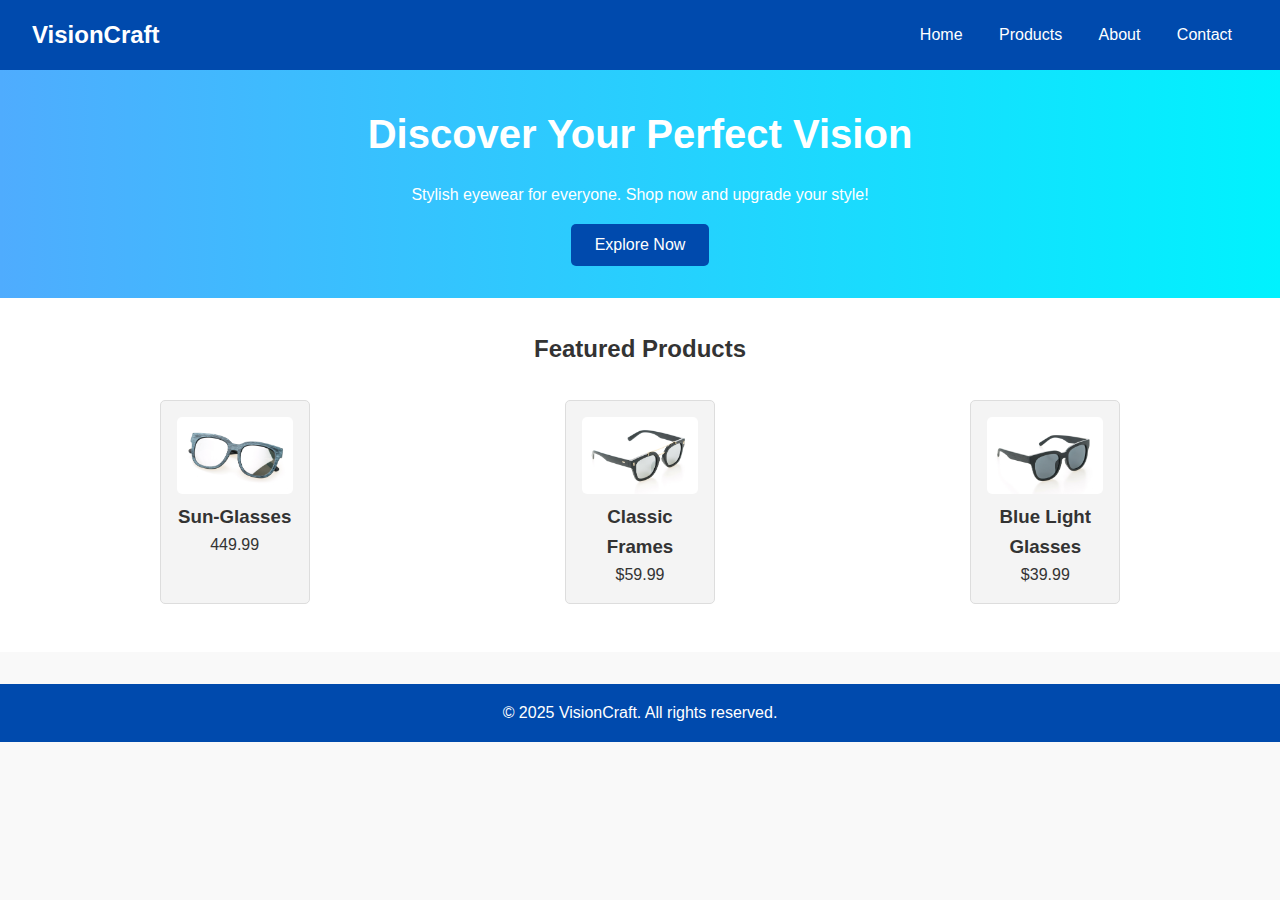
<file: WAD1/index.html>
<!DOCTYPE html>
<html lang="en">
<head>
    <meta charset="UTF-8">
    <meta name="viewport" content="width=device-width, initial-scale=1.0">
    <title>VisionCraft - Home</title>
    <link rel="stylesheet" href="style.css">
</head>
<body>
    <header>
        <div class="logo">VisionCraft</div>
        <nav>
            <a href="index.html">Home</a>
            <a href="product.html">Products</a>
            <a href="#">About</a>
            <a href="#">Contact</a>
        </nav>
    </header>
    <main>
        <section class="banner">
            <h1>Discover Your Perfect Vision</h1>
            <p>Stylish eyewear for everyone. Shop now and upgrade your style!</p>
            <a href="product.html" class="btn">Explore Now</a>
        </section>
        <section class="featured-products">
            <h2>Featured Products</h2>
            <div class="product-list">
                <div class="product-card">
                    <img src="assests/sunglasses.jpg" alt="Product 1">
                    <h3>Sun-Glasses</h3>
                    <p>449.99</p>
                </div>
                <div class="product-card">
                    <img src="assests/sunglass2.jpg" alt="Product 2">
                    <h3>Classic Frames</h3>
                    <p>$59.99</p>
                </div>
                <div class="product-card">
                    <img src="assests/sunglass3.jpg" alt="Product 3">
                    <h3>Blue Light Glasses</h3>
                    <p>$39.99</p>
                </div>
            </div>
        </section>
    </main>
    <footer>
        <p>© 2025 VisionCraft. All rights reserved.</p>
    </footer>
</body>
</html>
</file>
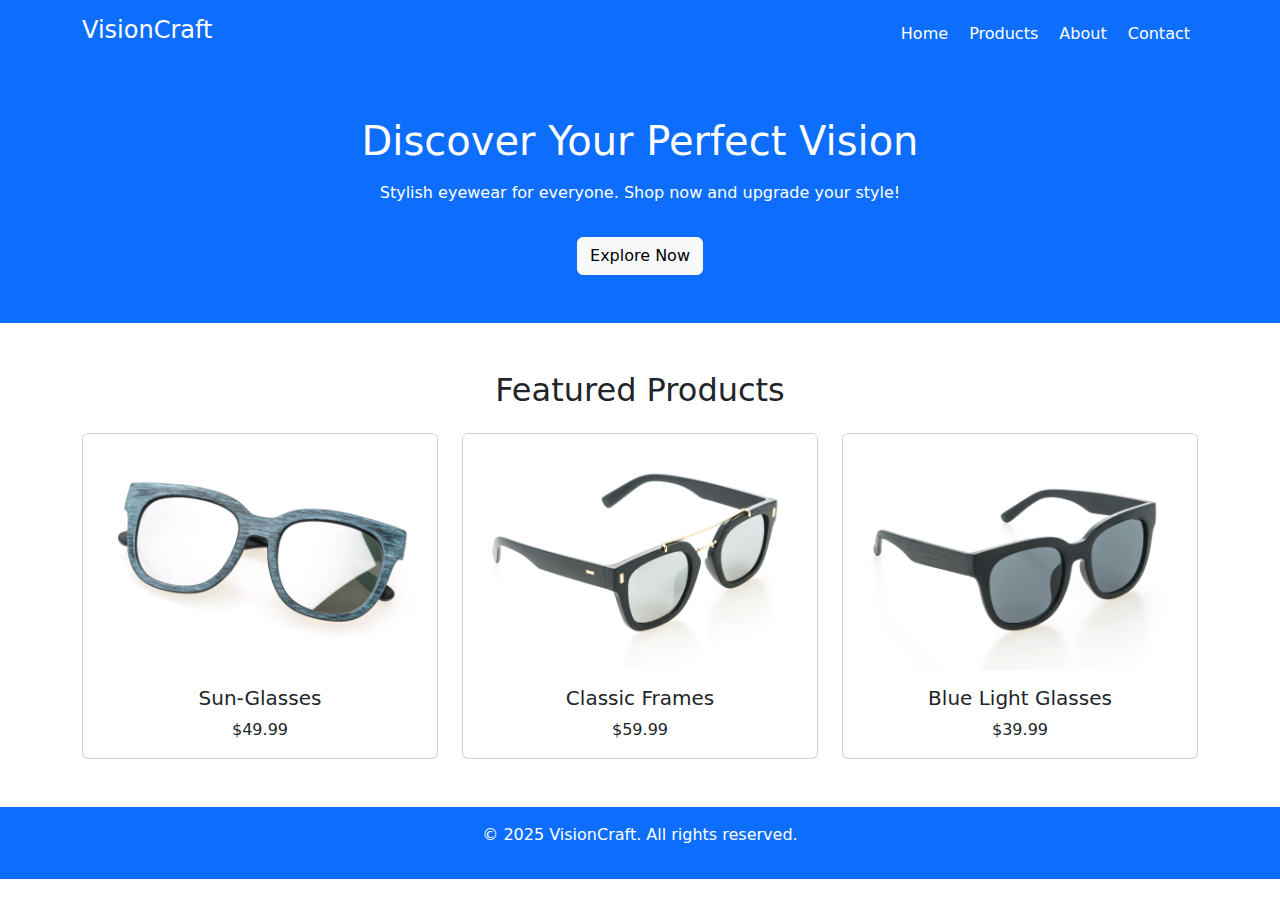
<file: WAD2/index.html>
<!DOCTYPE html>
<html lang="en">
<head>
    <meta charset="UTF-8">
    <meta name="viewport" content="width=device-width, initial-scale=1.0">
    <title>VisionCraft - Home</title>
    <link href="https://cdn.jsdelivr.net/npm/bootstrap@5.3.0/dist/css/bootstrap.min.css" rel="stylesheet">
</head>
<body>
    <header class="bg-primary text-white py-3">
        <div class="container d-flex justify-content-between align-items-center">
            <h1 class="fs-4">VisionCraft</h1>
            <nav>
                <a href="index.html" class="text-white text-decoration-none mx-2">Home</a>
                <a href="product.html" class="text-white text-decoration-none mx-2">Products</a>
                <a href="#" class="text-white text-decoration-none mx-2">About</a>
                <a href="#" class="text-white text-decoration-none mx-2">Contact</a>
            </nav>
        </div>
    </header>
    <main>
        <section class="text-center text-white bg-primary py-5">
            <div class="container">
                <h1>Discover Your Perfect Vision</h1>
                <p class="mt-3">Stylish eyewear for everyone. Shop now and upgrade your style!</p>
                <a href="product.html" class="btn btn-light mt-3">Explore Now</a>
            </div>
        </section>
        <section class="py-5">
            <div class="container text-center">
                <h2>Featured Products</h2>
                <div class="row mt-4">
                    <div class="col-md-4">
                        <div class="card">
                            <img src="assets/sunglasses.jpg" class="card-img-top" alt="Sun-Glasses">
                            <div class="card-body">
                                <h5 class="card-title">Sun-Glasses</h5>
                                <p class="card-text">$49.99</p>
                            </div>
                        </div>
                    </div>
                    <div class="col-md-4">
                        <div class="card">
                            <img src="assets/sunglass2.jpg" class="card-img-top" alt="Classic Frames">
                            <div class="card-body">
                                <h5 class="card-title">Classic Frames</h5>
                                <p class="card-text">$59.99</p>
                            </div>
                        </div>
                    </div>
                    <div class="col-md-4">
                        <div class="card">
                            <img src="assets/sunglass3.jpg" class="card-img-top" alt="Blue Light Glasses">
                            <div class="card-body">
                                <h5 class="card-title">Blue Light Glasses</h5>
                                <p class="card-text">$39.99</p>
                            </div>
                        </div>
                    </div>
                </div>
            </div>
        </section>
    </main>
    <footer class="bg-primary text-white text-center py-3">
        <p>© 2025 VisionCraft. All rights reserved.</p>
    </footer>
    <script src="https://cdn.jsdelivr.net/npm/bootstrap@5.3.0/dist/js/bootstrap.bundle.min.js"></script>
</body>
</html>
</file>
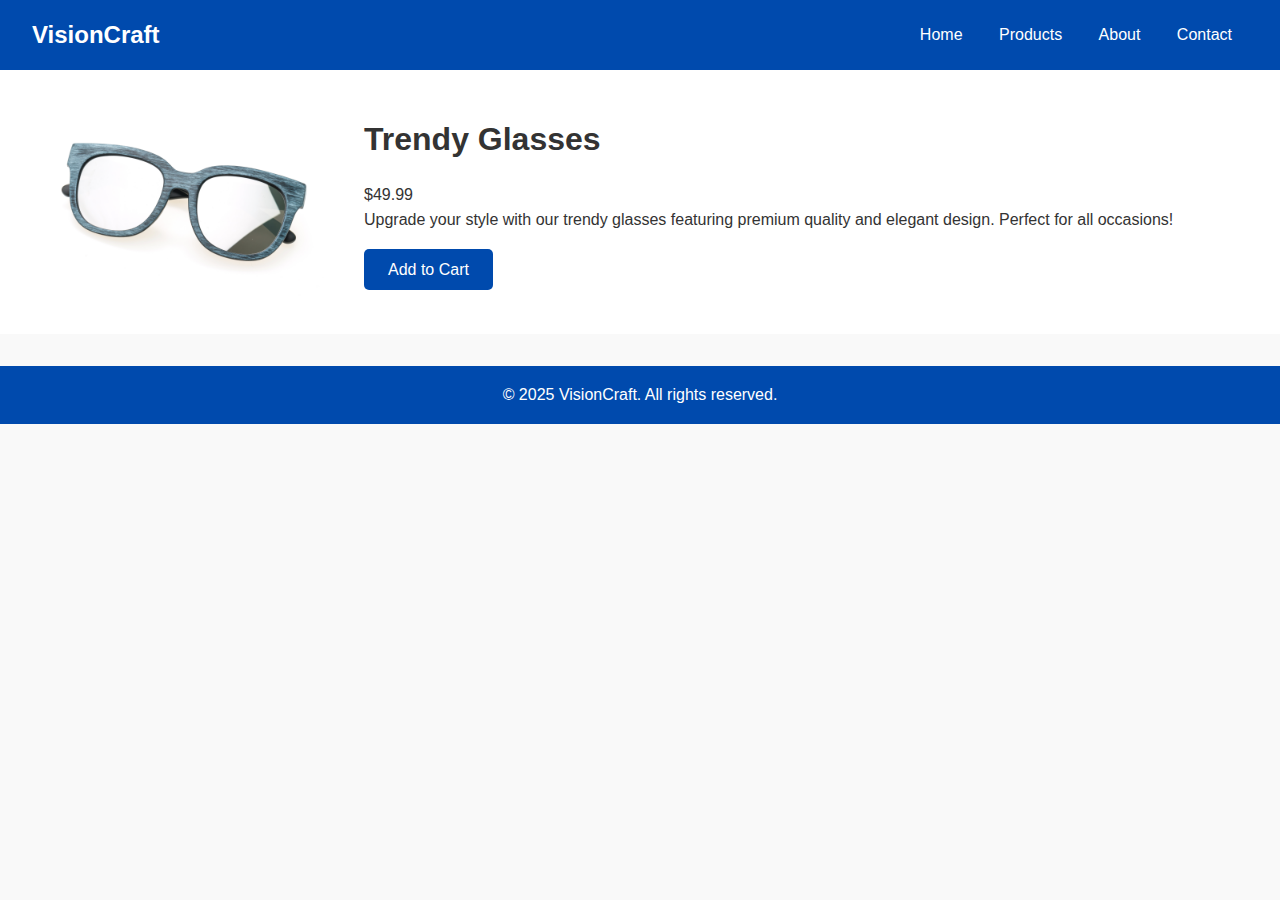
<file: WAD1/product.html>
<!DOCTYPE html>
<html lang="en">
<head>
    <meta charset="UTF-8">
    <meta name="viewport" content="width=device-width, initial-scale=1.0">
    <title>VisionCraft - Product</title>
    <link rel="stylesheet" href="style.css">
</head>
<body>
    <header>
        <div class="logo">VisionCraft</div>
        <nav>
            <a href="index.html">Home</a>
            <a href="product.html">Products</a>
            <a href="#">About</a>
            <a href="#">Contact</a>
        </nav>
    </header>
    <main>
        <section class="product-details">
            <img src="assests/sunglasses.jpg" alt="Product Image">
            <div class="details">
                <h1>Trendy Glasses</h1>
                <p>$49.99</p>
                <p>Upgrade your style with our trendy glasses featuring premium quality and elegant design. Perfect for all occasions!</p>
                <a href="#" class="btn">Add to Cart</a>
            </div>
        </section>
    </main>
    <footer>
        <p>© 2025 VisionCraft. All rights reserved.</p>
    </footer>
</body>
</html>
</file>
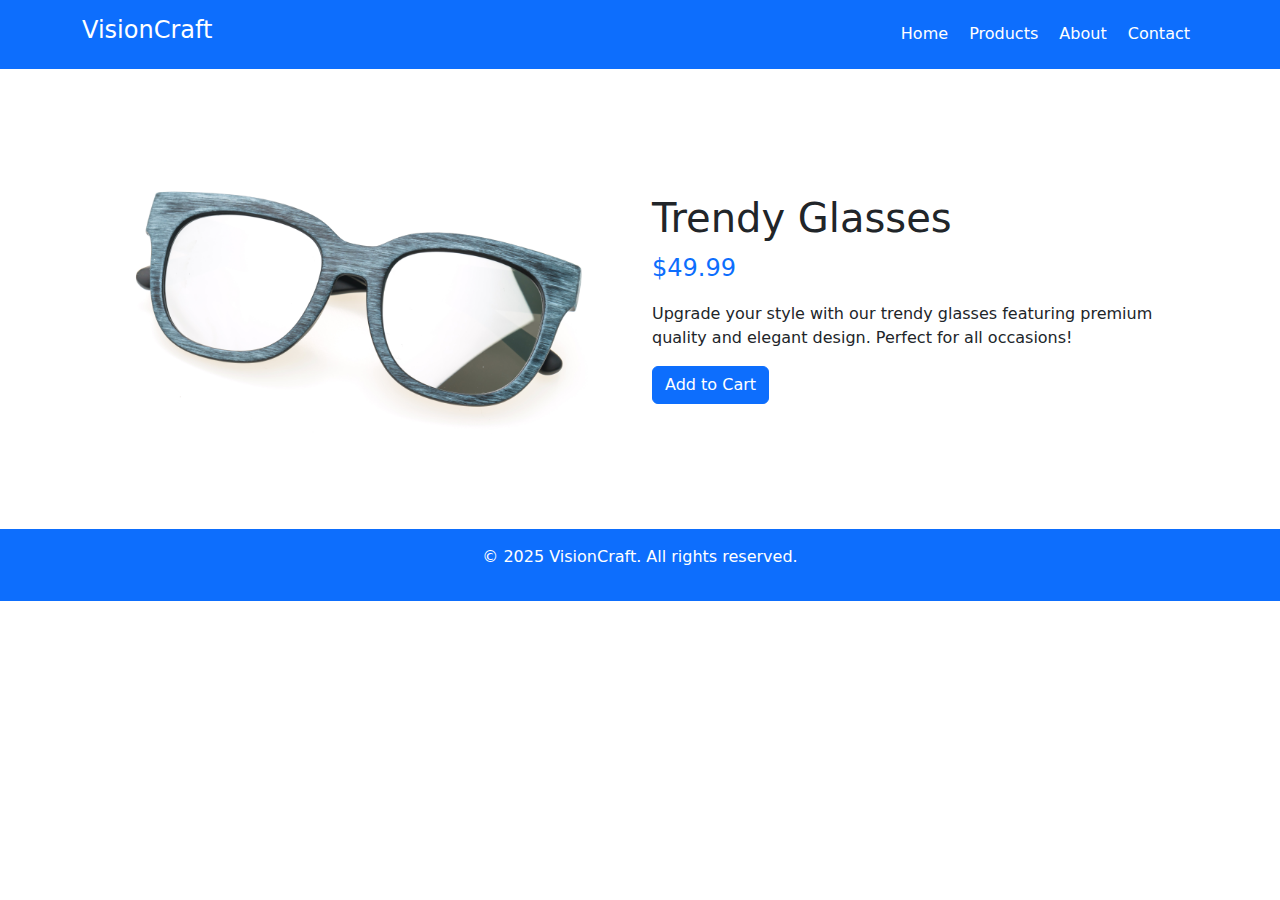
<file: WAD2/product.html>
<!DOCTYPE html>
<html lang="en">
<head>
    <meta charset="UTF-8">
    <meta name="viewport" content="width=device-width, initial-scale=1.0">
    <title>VisionCraft - Product</title>
    <link href="https://cdn.jsdelivr.net/npm/bootstrap@5.3.0/dist/css/bootstrap.min.css" rel="stylesheet">
</head>
<body>
    <header class="bg-primary text-white py-3">
        <div class="container d-flex justify-content-between align-items-center">
            <h1 class="fs-4">VisionCraft</h1>
            <nav>
                <a href="index.html" class="text-white text-decoration-none mx-2">Home</a>
                <a href="product.html" class="text-white text-decoration-none mx-2">Products</a>
                <a href="#" class="text-white text-decoration-none mx-2">About</a>
                <a href="#" class="text-white text-decoration-none mx-2">Contact</a>
            </nav>
        </div>
    </header>
    <main>
        <section class="container py-5">
            <div class="row align-items-center">
                <div class="col-md-6">
                    <img src="assets/sunglasses.jpg" class="img-fluid rounded" alt="Product Image">
                </div>
                <div class="col-md-6">
                    <h1>Trendy Glasses</h1>
                    <p class="text-primary fs-4">$49.99</p>
                    <p>Upgrade your style with our trendy glasses featuring premium quality and elegant design. Perfect for all occasions!</p>
                    <a href="#" class="btn btn-primary">Add to Cart</a>
                </div>
            </div>
        </section>
    </main>
    <footer class="bg-primary text-white text-center py-3">
        <p>© 2025 VisionCraft. All rights reserved.</p>
    </footer>
    <script src="https://cdn.jsdelivr.net/npm/bootstrap@5.3.0/dist/js/bootstrap.bundle.min.js"></script>
</body>
</html>
</file>
<file: WAD1/style.css>
/* General Reset */
* {
    margin: 0;
    padding: 0;
    box-sizing: border-box;
}

body {
    font-family: Arial, sans-serif;
    line-height: 1.6;
    color: #333;
    background-color: #f9f9f9;
}

header {
    display: flex;
    justify-content: space-between;
    align-items: center;
    padding: 1rem 2rem;
    background-color: #004aad;
    color: white;
}

header .logo {
    font-size: 1.5rem;
    font-weight: bold;
}

header nav a {
    margin: 0 1rem;
    color: white;
    text-decoration: none;
}

header nav a:hover {
    text-decoration: underline;
}

.banner {
    text-align: center;
    padding: 2rem;
    background: linear-gradient(to right, #4facfe, #00f2fe);
    color: white;
}

.banner h1 {
    font-size: 2.5rem;
    margin-bottom: 1rem;
}

.banner .btn {
    display: inline-block;
    margin-top: 1rem;
    padding: 0.5rem 1.5rem;
    background-color: #004aad;
    color: white;
    text-decoration: none;
    border-radius: 5px;
}

.banner .btn:hover {
    background-color: #002a5c;
}

.featured-products {
    padding: 2rem;
    background-color: white;
    text-align: center;
}

.featured-products h2 {
    margin-bottom: 1rem;
}

.product-list {
    display: flex;
    justify-content: space-around;
    flex-wrap: wrap;
}

.product-card {
    background: #f4f4f4;
    border: 1px solid #ddd;
    border-radius: 5px;
    padding: 1rem;
    margin: 1rem;
    width: 150px;
    text-align: center;
}

.product-card img {
    width: 100%;
    border-radius: 5px;
}

.product-details {
    display: flex;
    align-items: center;
    padding: 2rem;
    background-color: white;
}

.product-details img {
    max-width: 300px;
    border-radius: 5px;
    margin-right: 2rem;
}

.product-details .details h1 {
    margin-bottom: 1rem;
}

.product-details .btn {
    display: inline-block;
    margin-top: 1rem;
    padding: 0.5rem 1.5rem;
    background-color: #004aad;
    color: white;
    text-decoration: none;
    border-radius: 5px;
}

footer {
    text-align: center;
    padding: 1rem;
    background-color: #004aad;
    color: white;
    margin-top: 2rem;
}
</file>
